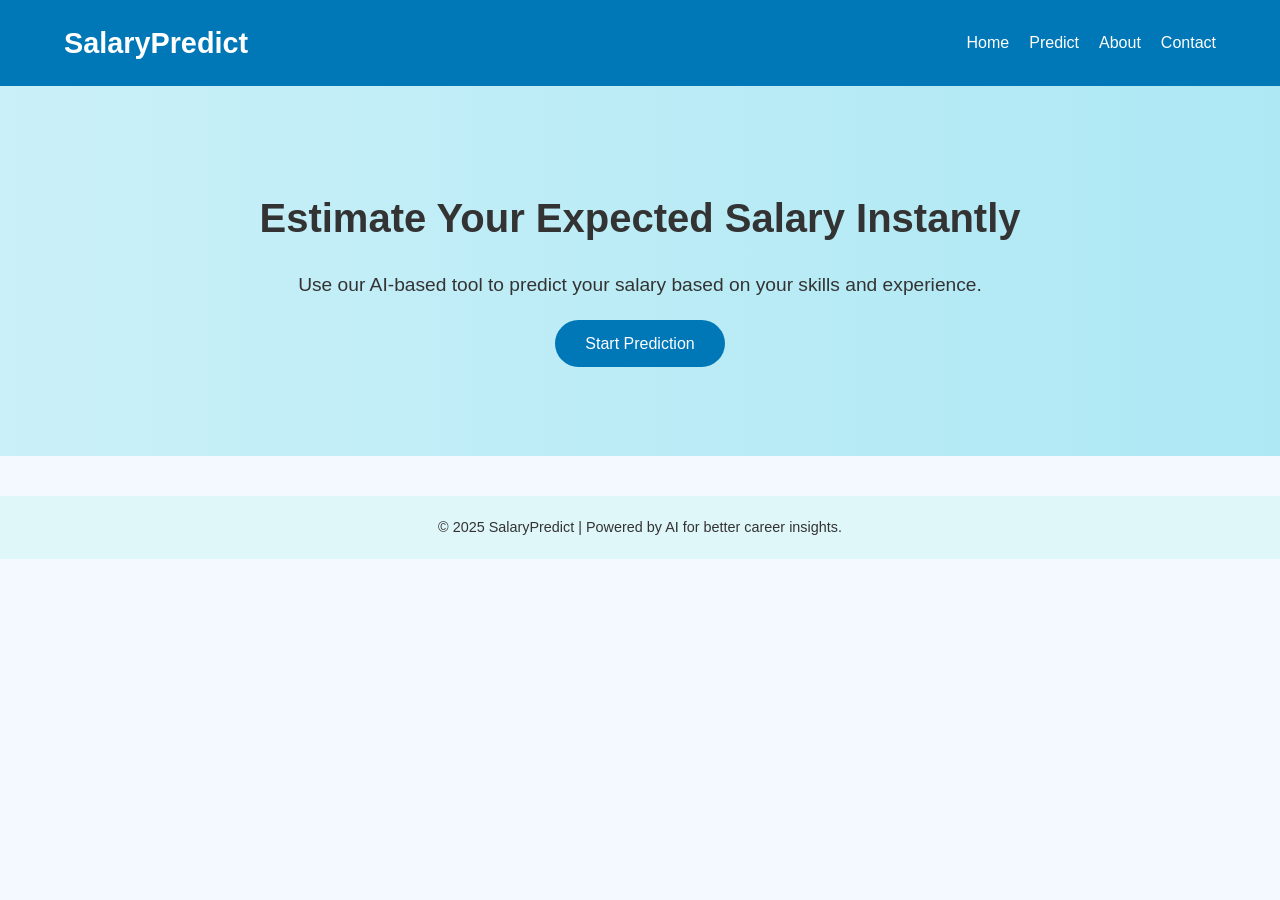
<file: templates/index.html>
<!DOCTYPE html>
<html lang="en">
<head>
  <meta charset="UTF-8" />
  <meta name="viewport" content="width=device-width, initial-scale=1.0"/>
  <title>Salary Prediction App</title>
  <link rel="stylesheet" href="../static/css/index.css" />
</head>
<body>
  <header>
    <div class="container nav">
      <h1 class="logo">SalaryPredict</h1>
      <nav>
        <ul class="nav-links">
          <li><a href="/">Home</a></li>
          <li><a href="/predict">Predict</a></li>
          <li><a href="/about">About</a></li>
          <li><a href="/contact">Contact</a></li>
        </ul>
      </nav>
    </div>
  </header>

  <section class="hero">
    <div class="container hero-content">
      <h2>Estimate Your Expected Salary Instantly</h2>
      <p>Use our AI-based tool to predict your salary based on your skills and experience.</p>
      <a href="/predict" class="cta-button">Start Prediction</a>
    </div>
  </section>

  <footer>
    <div class="container">
      <p>&copy; 2025 SalaryPredict | Powered by AI for better career insights.</p>
    </div>
  </footer>
</body>
</html>
</file>
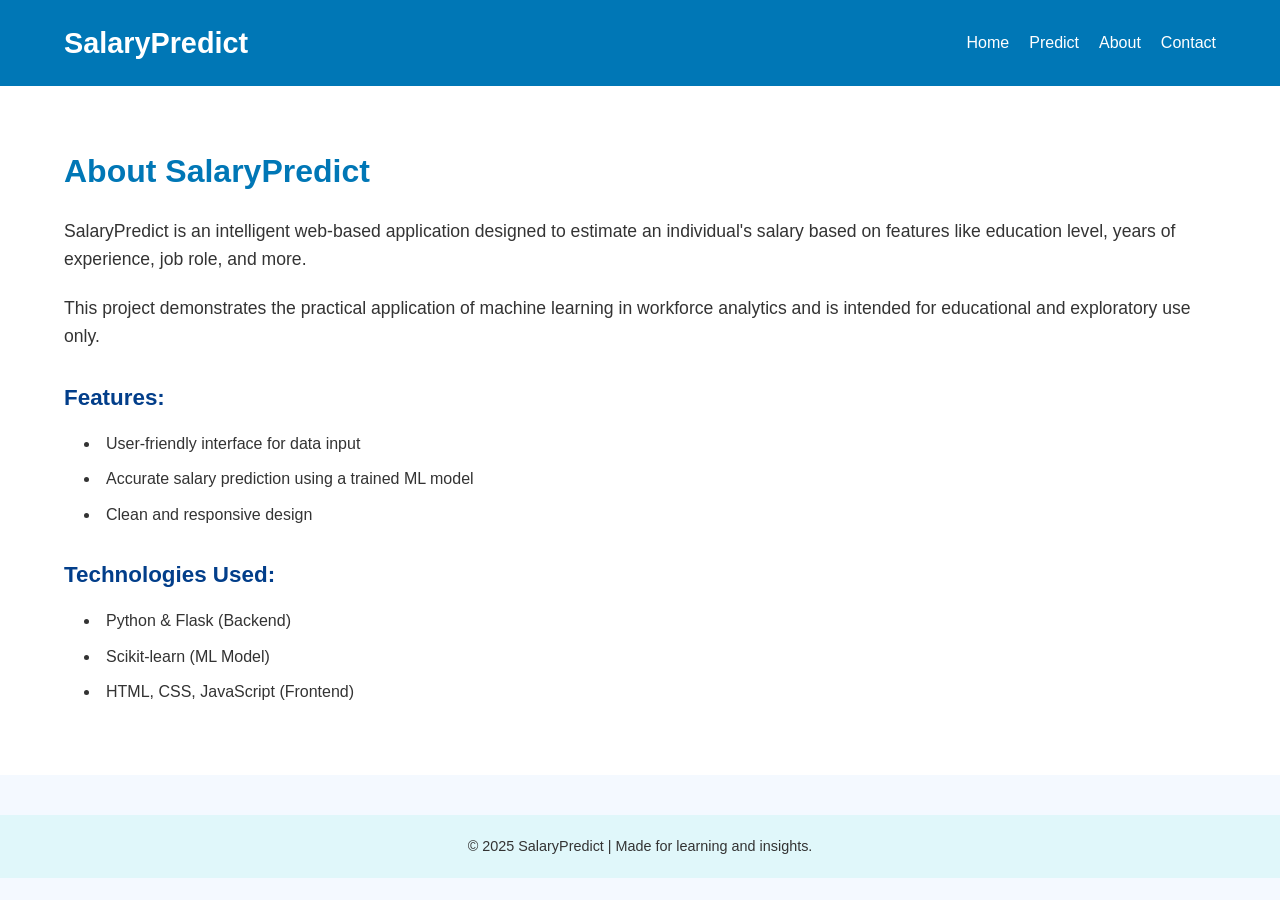
<file: templates/about.html>
<!DOCTYPE html>
<html lang="en">
<head>
  <meta charset="UTF-8" />
  <meta name="viewport" content="width=device-width, initial-scale=1.0"/>
  <title>About - Salary Prediction App</title>
  <link rel="stylesheet" href="../static/css/about.css">
  <link rel="stylesheet" href="../static/css/index.css">
</head>
<body>
  <header>
    <div class="container nav">
      <h1 class="logo">SalaryPredict</h1>
      <nav>
        <ul class="nav-links">
          <li><a href="/">Home</a></li>
          <li><a href="/predict">Predict</a></li>
          <li><a href="/about">About</a></li>
          <li><a href="/contact">Contact</a></li>
        </ul>
      </nav>
    </div>
  </header>

  <section class="about-section">
    <div class="container">
      <h2>About SalaryPredict</h2>
      <p>
        SalaryPredict is an intelligent web-based application designed to estimate an individual's salary based on features like education level, years of experience, job role, and more.
      </p>
      <p>
        This project demonstrates the practical application of machine learning in workforce analytics and is intended for educational and exploratory use only.
      </p>

      <h3>Features:</h3>
      <ul>
        <li>User-friendly interface for data input</li>
        <li>Accurate salary prediction using a trained ML model</li>
        <li>Clean and responsive design</li>
      </ul>

      <h3>Technologies Used:</h3>
      <ul>
        <li>Python & Flask (Backend)</li>
        <li>Scikit-learn (ML Model)</li>
        <li>HTML, CSS, JavaScript (Frontend)</li>
      </ul>
    </div>
  </section>

  <footer>
    <div class="container">
      <p>&copy; 2025 SalaryPredict | Made for learning and insights.</p>
    </div>
  </footer>
</body>
</html>
</file>
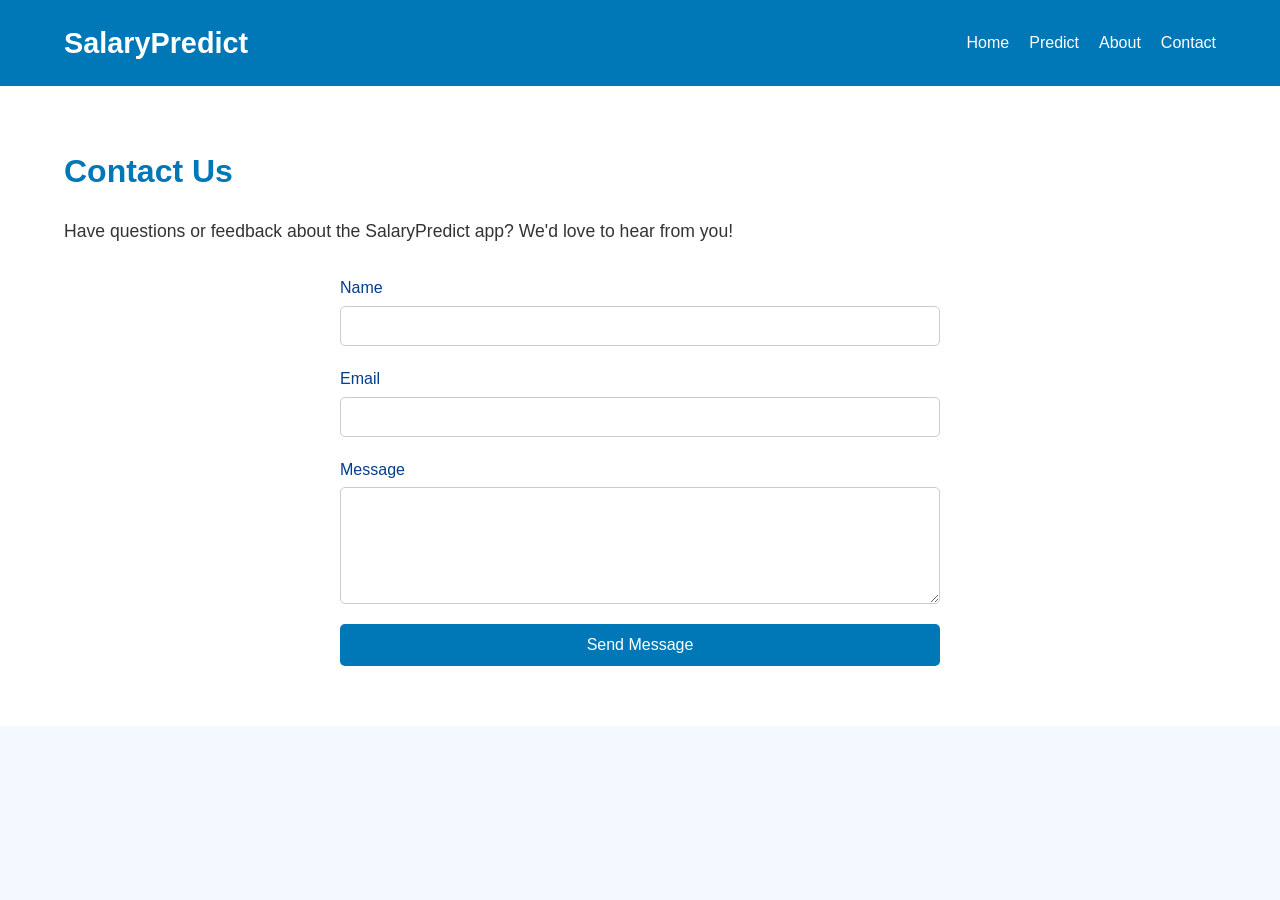
<file: templates/contact.html>
<!DOCTYPE html>
<html lang="en">
<head>
  <meta charset="UTF-8" />
  <meta name="viewport" content="width=device-width, initial-scale=1.0"/>
  <title>Contact - Salary Prediction App</title>
  <link rel="stylesheet" href="../static/css/contact.css">
  <link rel="stylesheet" href="../static/css/index.css">
</head>
<body>
  <header>
    <div class="container nav">
      <h1 class="logo">SalaryPredict</h1>
      <nav>
        <ul class="nav-links">
          <li><a href="/">Home</a></li>
          <li><a href="/predict">Predict</a></li>
          <li><a href="/about">About</a></li>
          <li><a href="/contact">Contact</a></li>
        </ul>
      </nav>
    </div>
  </header>

  <section class="contact-section">
    <div class="container">
      <h2>Contact Us</h2>
      <p>Have questions or feedback about the SalaryPredict app? We'd love to hear from you!</p>

      <form action="/submit_contact" method="POST" class="contact-form">
        <label for="name">Name</label>
        <input type="text" id="name" name="name" required />

        <label for="email">Email</label>
        <input type="email" id="email" name="email" required />

        <label for="message">Message</label>
        <textarea id="message" name="message" rows="5" required></textarea>

        <button type="submit">Send Message</button>
      </form>
    </div>
  </section>
</body>
</html>
</file>
<file: static/css/index.css>
* {
  margin: 0;
  padding: 0;
  box-sizing: border-box;
}

body {
  font-family: 'Segoe UI', Tahoma, Geneva, Verdana, sans-serif;
  background-color: #f4f9ff;
  color: #333;
  line-height: 1.6;
}

.container {
  width: 90%;
  max-width: 1200px;
  margin: 0 auto;
}

header {
  background-color: #0077b6;
  color: white;
  padding: 20px 0;
}

.nav {
  display: flex;
  justify-content: space-between;
  align-items: center;
}

.logo {
  font-size: 1.8rem;
}

.nav-links {
  list-style: none;
  display: flex;
  gap: 20px;
}

.nav-links a {
  color: white;
  text-decoration: none;
  font-weight: 500;
  transition: color 0.3s;
}

.nav-links a:hover {
  color: #90e0ef;
}

.hero {
  background: linear-gradient(to right, #caf0f8, #ade8f4);
  padding: 100px 0;
  text-align: center;
}

.hero h2 {
  font-size: 2.5rem;
  margin-bottom: 20px;
}

.hero p {
  font-size: 1.2rem;
  margin-bottom: 30px;
}

.cta-button {
  background-color: #0077b6;
  color: white;
  padding: 15px 30px;
  border-radius: 25px;
  text-decoration: none;
  font-size: 1rem;
  transition: background 0.3s;
}

.cta-button:hover {
  background-color: #023e8a;
}

footer {
  text-align: center;
  padding: 20px;
  background-color: #e0f7fa;
  margin-top: 40px;
  font-size: 0.9rem;
}
</file>
<file: static/css/about.css>
.about-section {
  padding: 60px 0;
  background-color: #ffffff;
}

.about-section h2 {
  font-size: 2rem;
  color: #0077b6;
  margin-bottom: 20px;
}

.about-section h3 {
  font-size: 1.4rem;
  color: #023e8a;
  margin-top: 30px;
  margin-bottom: 15px;
}

.about-section p {
  font-size: 1.1rem;
  margin-bottom: 20px;
}

.about-section ul {
  list-style: disc inside;
  padding-left: 20px;
}

.about-section li {
  margin-bottom: 10px;
  font-size: 1rem;
}
</file>
<file: static/css/contact.css>
.contact-section {
  padding: 60px 0;
  background-color: #ffffff;
}

.contact-section h2 {
  font-size: 2rem;
  color: #0077b6;
  margin-bottom: 20px;
}

.contact-section p {
  font-size: 1.1rem;
  margin-bottom: 30px;
}

.contact-form {
  max-width: 600px;
  margin: 0 auto;
  display: flex;
  flex-direction: column;
}

.contact-form label {
  font-size: 1rem;
  margin-bottom: 5px;
  color: #023e8a;
}

.contact-form input,
.contact-form textarea {
  padding: 10px;
  margin-bottom: 20px;
  border: 1px solid #ccc;
  border-radius: 5px;
  font-size: 1rem;
  width: 100%;
  box-sizing: border-box;
}

.contact-form button {
  padding: 12px;
  font-size: 1rem;
  background-color: #0077b6;
  color: #fff;
  border: none;
  border-radius: 5px;
  cursor: pointer;
}

.contact-form button:hover {
  background-color: #023e8a;
}

@media (max-width: 600px) {
  .contact-section h2 {
    font-size: 1.6rem;
  }

  .contact-section p,
  .contact-form label,
  .contact-form input,
  .contact-form textarea,
  .contact-form button {
    font-size: 1rem;
  }
}
</file>
